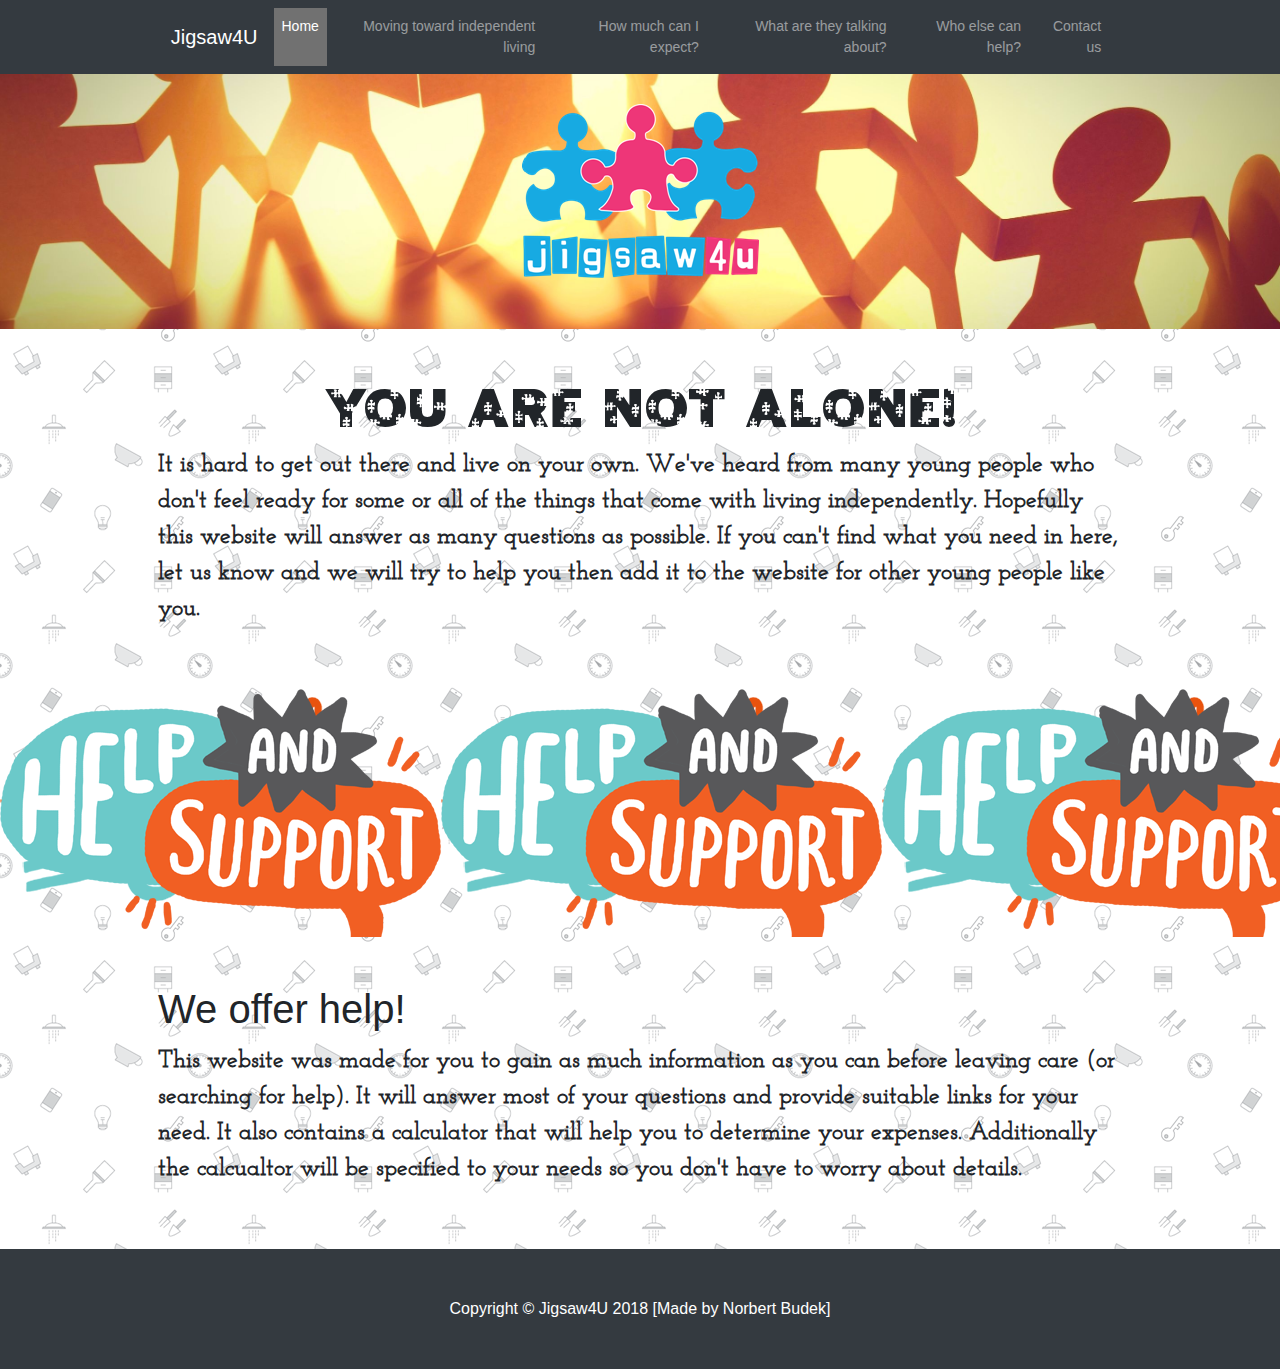
<file: index.html>
<!DOCTYPE html>
<html lang="en">

  <head> <!-- This bit adds 2 different fonts and sets the background image which is called "Doodles" -->
    <style>
    body {
    background-image: url("../images/doodles.png");
    background-repeat: repeat;
  }
      @font-face {
        font-family: "JigsawFont";
        src: url(font/jigsaw_trouserdrop.ttf);
      }
      @font-face {
        font-family: "TextFont";
        src: url(font/JosefinSlab-Regular.ttf);
      }
    </style>


    <meta charset="utf-8">
    <meta name="viewport" content="width=device-width, initial-scale=1, shrink-to-fit=no">
    <meta name="description" content="Jigsaw4U Care leavers">
    <meta name="author" content="Norbert Budek">

    <title>Jigsaw4U</title>

    <!-- Bootstrap core CSS -->
    <link href="vendor/bootstrap/css/bootstrap.min.css" rel="stylesheet">
    <link href="css/Style.css" rel="stylesheet">
    <link rel="shortcut icon" type="images/x-icon" href="images/IconWeb.ico" />

    <!-- Custom styles for this template -->
    <link href="css/full-width-pics.css" rel="stylesheet">

  </head>

  <body> <!-- The scrolling "Top" button which is really useful when user wants to go to the top of the page but is at the bottom. -->
    <button onclick="topFunction()" id="myBtn" title="Go to top">Top</button>

    <!-- Navigation -->
    <nav class="navbar navbar-expand-lg navbar-dark bg-dark fixed-top">
      <div class="container">
        <a class="navbar-brand" href="Index.html">Jigsaw4U</a>
        <button class="navbar-toggler" type="button" data-toggle="collapse" data-target="#navbarResponsive" aria-controls="navbarResponsive" aria-expanded="false" aria-label="Toggle navigation">
          <span class="navbar-toggler-icon"></span>
        </button>
        <div class="collapse navbar-collapse" id="navbarResponsive">
          <ul class="navbar-nav ml-auto">
            <li class="nav-item active">
              <a class="nav-link" href="Index.html">Home
                <span class="sr-only">(current)</span>
              </a>
            </li>
            <li class="nav-item">
              <a class="nav-link" href="pages/Moving_toward_independent_living.html">Moving toward independent living</a>
            </li>
            <li class="nav-item">
              <a class="nav-link" href="pages/How_much_can_I_expect.html">How much can I expect?</a>
            </li>
            <li class="nav-item">
              <a class="nav-link" href="pages/What_are_they_talking_about.html">What are they talking about?</a>
            </li>
            <li class="nav-item">
              <a class="nav-link" href="pages/Who_else_can_help.html">Who else can help?</a>
            </li>
            <li class="nav-item">
              <a class="nav-link" href="pages/Contact.html">Contact us</a>
            </li>
          </ul>
        </div>
      </div>
    </nav>

    <!-- Header - set the background image for the header in the line below -->
    <header class="py-5 bg-image-full" style="background-image: url('images/header-bg.jpg');">
      <img class="img-fluid d-block mx-auto" src="images/Jigsaw4U-logo.png" alt="">
    </header>

    <!-- Content section -->
    <section class="py-5">
      <div class="container">
        <h1 class="sub_Head">YOU ARE NOT ALONE!</h1>
        <p class="sub_Head_2"> It is hard to get out there and live on your own. We've heard from many young people who don't feel ready for some or all of the things that come with living independently. Hopefully this website will answer as many questions as possible. If you can't find what you need in here, let us know and we will try to help you then add it to the website for other young people like you.</p>
      </div>
    </section>

    <!-- Image Section - set the background image for the header in the line below -->
    <section class="py-4" style="background-image: url('images/img_2.png');">

      <div style="height: 200px;"></div>
    </section>

    <!-- Content section -->
    <section class="py-5">
      <div class="container">
        <h1>We offer help!</h1>
        <p class="sub_Head_2">This website was made for you to gain as much information as you can before leaving care (or searching for help). It will answer most of your questions and provide suitable links for your need. It also contains a calculator that will help you to determine your expenses. Additionally the calcualtor will be specified to your needs so you don't have to worry about details. </p>
        <p> </p>
      </div>
    </section>

    <!-- Footer -->
    <footer class="py-5 bg-dark">
      <div class="container">
        <p class="m-0 text-center text-white">Copyright &copy; Jigsaw4U 2018 [Made by Norbert Budek]</p>
      </div>
      <!-- /.container -->
    </footer>

    <!-- Bootstrap core JavaScript -->
    <script src="vendor/jquery/jquery.min.js"></script>
    <script src="vendor/bootstrap/js/bootstrap.bundle.min.js"></script>
    <script src="js/Jscript.js"></script>

  </body>

</html>
</file>
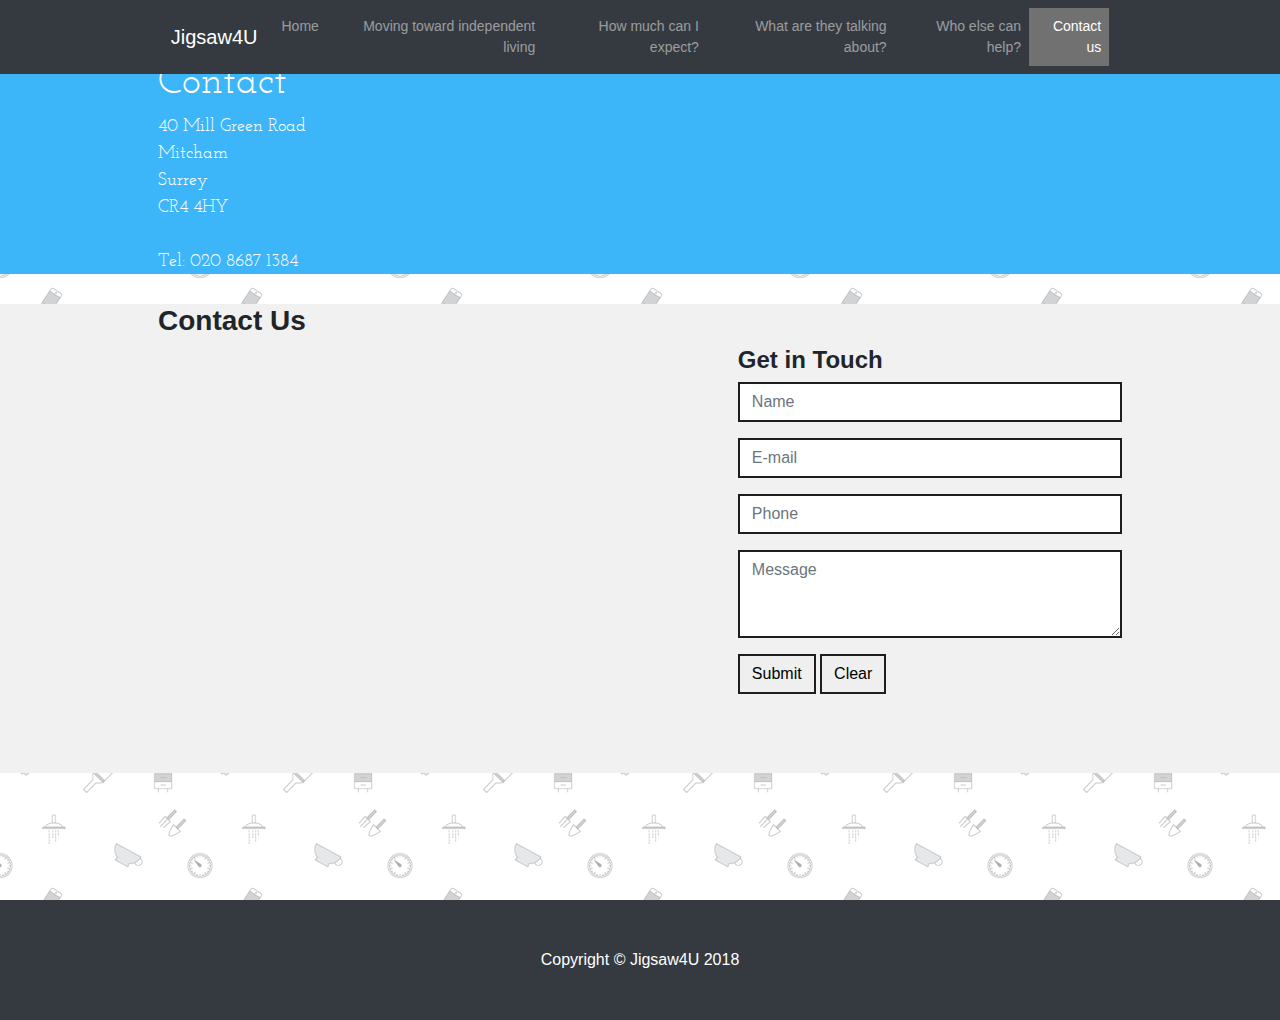
<file: pages/Contact.html>
<!DOCTYPE html>
<html lang="en">

  <head> <!-- This bit adds 2 different fonts and sets the background image which is called "Doodles" -->
    <style> 
    body {
    background-image: url("../images/doodles.png");
    background-repeat: repeat;
  }
      @font-face {
        font-family: "JigsawFont";
        src: url(../font/jigsaw_trouserdrop.ttf);
      }
      @font-face {
        font-family: "TextFont";
        src: url(../font/JosefinSlab-Regular.ttf);
      }
    </style>


    <meta charset="utf-8">
    <meta name="viewport" content="width=device-width, initial-scale=1, shrink-to-fit=no">
    <meta name="description" content="Jigsaw4U Care leavers">
    <meta name="author" content="Norbert Budek">

    <title>Jigsaw4U</title>

    <!-- Bootstrap core CSS -->
    <link href="../vendor/bootstrap/css/bootstrap.min.css" rel="stylesheet">
    <link href="../css/Style.css" rel="stylesheet">
    <link rel="shortcut icon" type="images/x-icon" href="../images/IconWeb.ico" />

    <!-- Custom styles for this template -->
    <link href="../css/full-width-pics.css" rel="stylesheet">

  </head>

  <body> <!-- The scrolling "Top" button which is really useful when user wants to go to the top of the page but is at the bottom. -->
    <button onclick="topFunction()" id="myBtn" title="Go to top">Top</button>

    <!-- Navigation -->
    <nav class="navbar navbar-expand-lg navbar-dark bg-dark fixed-top">
      <div class="container">
        <a class="navbar-brand" href="../Index.html">Jigsaw4U</a>
        <button class="navbar-toggler" type="button" data-toggle="collapse" data-target="#navbarResponsive" aria-controls="navbarResponsive" aria-expanded="false" aria-label="Toggle navigation">
          <span class="navbar-toggler-icon"></span>
        </button>
        <div class="collapse navbar-collapse" id="navbarResponsive">
          <ul class="navbar-nav ml-auto">
            <li class="nav-item">
              <a class="nav-link" href="../index.html">Home
                <span class="sr-only">(current)</span>
              </a>
            </li>
            <li class="nav-item">
              <a class="nav-link" href="Moving_toward_independent_living.html">Moving toward independent living</a>
            </li>
            <li class="nav-item">
              <a class="nav-link" href="How_much_can_I_expect.html">How much can I expect?</a>
            </li>
            <li class="nav-item">
              <a class="nav-link" href="What_are_they_talking_about.html">What are they talking about?</a>
            </li>
            <li class="nav-item">
              <a class="nav-link" href="Who_else_can_help.html">Who else can help?</a>
            </li>
            <li class="nav-item active">
              <a class="nav-link" href="Contact.html">Contact us</a>
            </li>
          </ul>
        </div>
      </div>
    </nav>
<section class="color">                          <!-- This section is used to for subheading such as color of the background. -->
            <div class="container">
              <div class="contact_txt">
                <h1> Contact </h1>
                <p> 40 Mill Green Road <br>
                    Mitcham<br>
                    Surrey<br>
                    CR4 4HY<br><br>
                    Tel: 020 8687 1384
                  </p>
              </div>
            </div>
        </section>

<section id="contact">  
  <div class="container">
    <div class="well well-sm">
      <h3><strong>Contact Us</strong></h3>
    </div>
  
  <div class="row"> <!-- This bit is the map that is showed on the page. -->
    <div class="col-md-7">
        <iframe src="https://www.google.com/maps/embed?pb=!1m18!1m12!1m3!1d2489.91324058135!2d-0.16389558423448222!3d51.38627257961546!2m3!1f0!2f0!3f0!3m2!1i1024!2i768!4f13.1!3m3!1m2!1s0x487607b5a75becf9%3A0x508af28fdf115007!2sJigsaw4u!5e0!3m2!1sen!2suk!4v1522348901360" width="100%" height="420" frameborder="0" style="border:0" allowfullscreen></iframe>
      </div>

      <div class="col-md-5"> <!-- Contact form that is used on the contact page. -->
          <h4><strong>Get in Touch</strong></h4>
        <form id="clr_Form">
          <div class="form-group">
            <input id="txt_Form" type="text" class="form-control" name="" value="" placeholder="Name">
          </div>
          <div class="form-group">
            <input id="email_Form" type="email" class="form-control" name="" value="" placeholder="E-mail">
          </div>
          <div class="form-group">
            <input id="tel_Form" type="tel" class="form-control" name="" value="" placeholder="Phone">
          </div>
          <div class="form-group">
            <textarea id="msg_Form" class="form-control" name="" rows="3" placeholder="Message"></textarea>
          </div>
          <button onclick="checkValid()" class="btn btn-default" type="submit" name="button"> <!-- When user clicks on this button, the script checks if the information provided by the user is valid. -->
              <i class="fa fa-paper-plane-o" aria-hidden="true"></i> Submit
          </button>
          <button onclick="clearcontent()" class="btn" type="button"> <!-- This is a simple field clear button. -->
              <i></i> Clear
          </button>
        </form>
      </div>
    </div>
  </div>
</section>

<section>
  <div class="container">
    <p> <br><br><br> </p>



  </div>
</section>      
    <!-- Footer with copyright info -->
    <footer class="py-5 bg-dark">
      <div class="container">
        <p class="m-0 text-center text-white">Copyright &copy; Jigsaw4U 2018</p>
      </div>
    </footer>

    <!-- Bootstrap core and JavaScript -->
    <script src="../vendor/jquery/jquery.min.js"></script>
    <script src="../vendor/bootstrap/js/bootstrap.bundle.min.js"></script>
    <script src="../js/Jscript.js"></script>

  </body>
  </html>
</file>
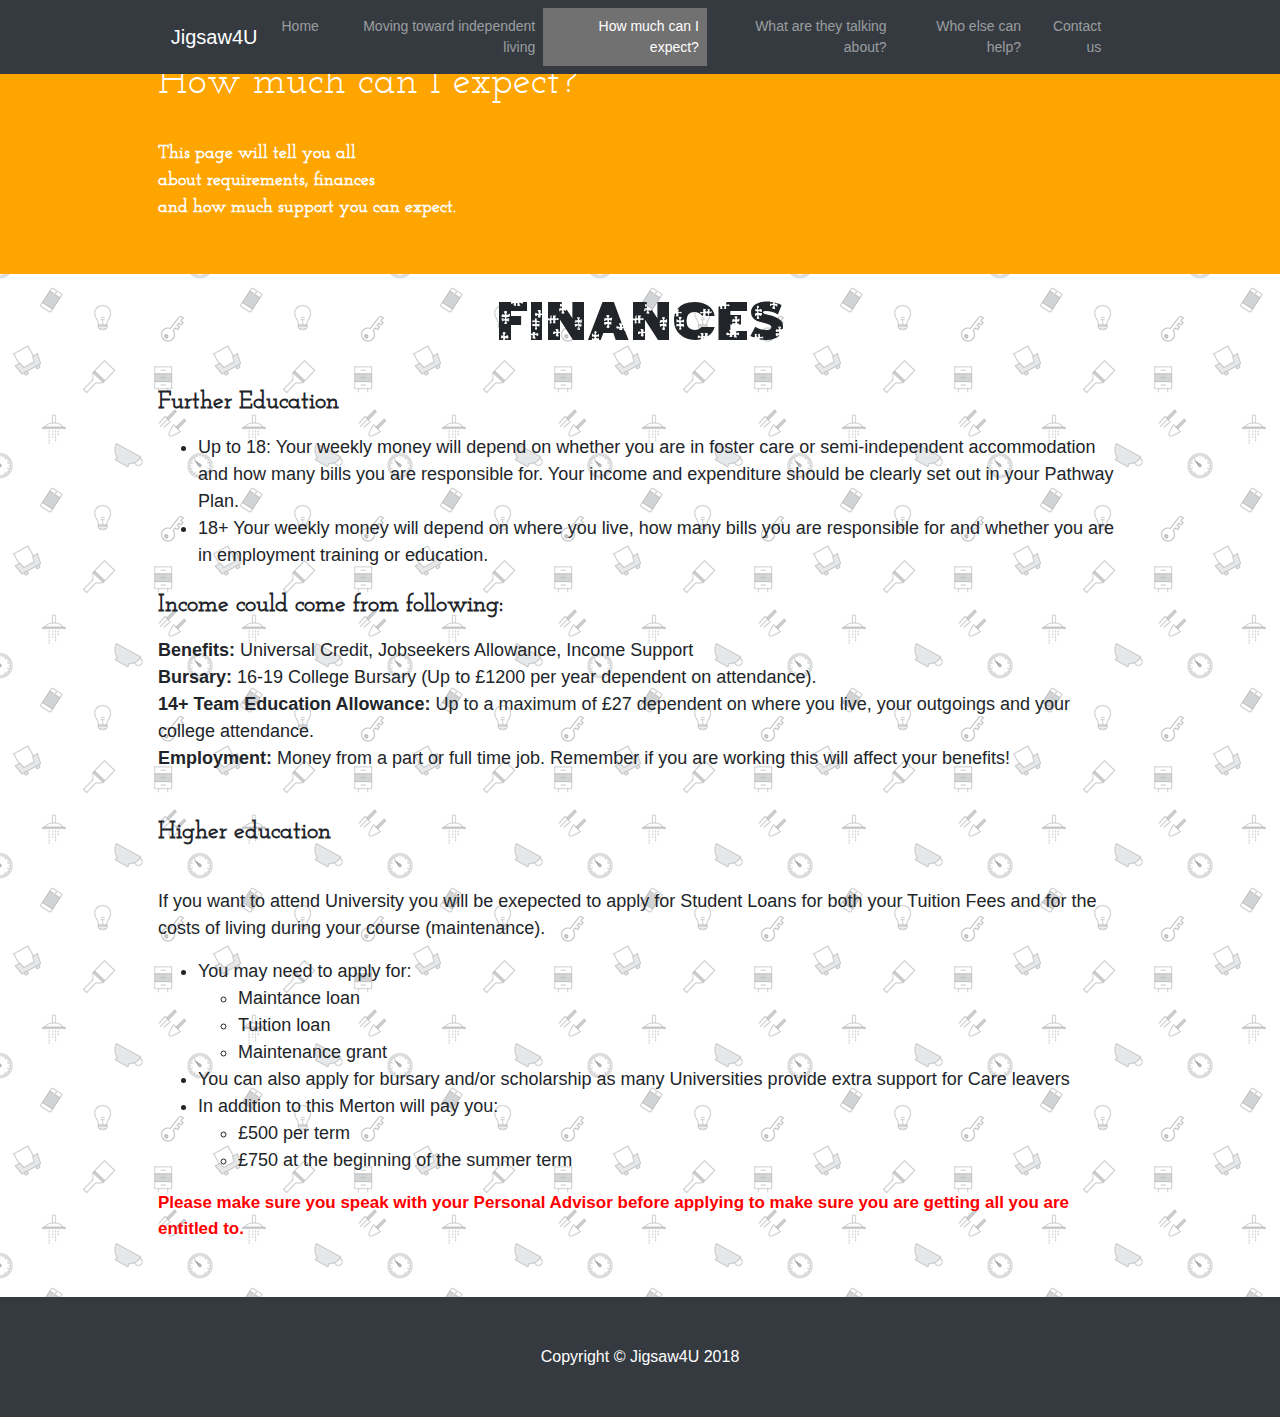
<file: pages/How_much_can_I_expect.html>
<!DOCTYPE html>
<html lang="en">

  <head> <!-- This bit adds 2 different fonts and sets the background image which is called "Doodles" -->
    <style>
    body {
    background-image: url("../images/doodles.png");
    background-repeat: repeat;
  }
      @font-face {
        font-family: "JigsawFont";
        src: url(../font/jigsaw_trouserdrop.ttf);
      }
      @font-face {
        font-family: "TextFont";
        src: url(../font/JosefinSlab-Regular.ttf);
      }
    </style>


    <meta charset="utf-8">
    <meta name="viewport" content="width=device-width, initial-scale=1, shrink-to-fit=no">
    <meta name="description" content="Jigsaw4U Care leavers">
    <meta name="author" content="Norbert Budek">

    <title>Jigsaw4U</title>

    <!-- Bootstrap core CSS -->
    <link href="../vendor/bootstrap/css/bootstrap.min.css" rel="stylesheet">
    <link href="../css/Style.css" rel="stylesheet">
    <link rel="shortcut icon" type="images/x-icon" href="../images/IconWeb.ico" />

    <!-- Custom styles for this template -->
    <link href="../css/full-width-pics.css" rel="stylesheet">

  </head>

  <body> <!-- The scrolling "Top" button which is really useful when user wants to go to the top of the page but is at the bottom. -->
    <button onclick="topFunction()" id="myBtn" title="Go to top">Top</button>

    <!-- Navigation -->
    <nav class="navbar navbar-expand-lg navbar-dark bg-dark fixed-top">
      <div class="container">
        <a class="navbar-brand" href="../Index.html">Jigsaw4U</a>
        <button class="navbar-toggler" type="button" data-toggle="collapse" data-target="#navbarResponsive" aria-controls="navbarResponsive" aria-expanded="false" aria-label="Toggle navigation">
          <span class="navbar-toggler-icon"></span>
        </button>
        <div class="collapse navbar-collapse" id="navbarResponsive">
          <ul class="navbar-nav ml-auto">
            <li class="nav-item">
              <a class="nav-link" href="../index.html">Home
                <span class="sr-only">(current)</span>
              </a>
            </li>
            <li class="nav-item">
              <a class="nav-link" href="Moving_toward_independent_living.html">Moving toward independent living</a>
            </li>
            <li class="nav-item active">
              <a class="nav-link" href="How_much_can_I_expect.html">How much can I expect?</a>
            </li>
            <li class="nav-item">
              <a class="nav-link" href="What_are_they_talking_about.html">What are they talking about?</a>
            </li>
            <li class="nav-item">
              <a class="nav-link" href="Who_else_can_help.html">Who else can help?</a>
            </li>
            <li class="nav-item">
              <a class="nav-link" href="Contact.html">Contact us</a>
            </li>
          </ul>
        </div>
      </div>
    </nav>

<section class="color_3"> <!-- This section is used to for subheading such as color of the background. -->
      <div class="container">
        <div class="contact_txt">
          <h1> How much can I expect? </h1>
          <p> <br> This page will tell you all <br> about requirements, finances <br> and how much support you can expect. <br> <br> <br>
          </p>
        </div>
      </div>
    </section>


    <section> <!-- This section is used for additional information for the user and potential links that will transfer him to antother website.  -->
      <div class="container">
        <div class="j4u_title">
          <h1 class="sub_Head"> Finances </h1>
          <div class="py-4 j4u_content text-left">
            <p class="sub_Head_2 text-left"> Further Education </p>
            <ul>
              <li>Up to 18: Your weekly money will depend on whether you are in foster care or semi-independent accommodation and how many bills you are responsible for. Your income and expenditure should be clearly set out in your Pathway Plan.</li>
              <li>
                18+ Your weekly money will depend on where you live, how many bills you are responsible for and whether you are in employment training or education.
              </li>

            </ul>
            <p class="sub_Head_2"> Income could come from following:</p>
            <p> <strong> Benefits:</strong> Universal Credit, Jobseekers Allowance, Income Support <br>
            <strong>Bursary:</strong> 16-19 College Bursary (Up to £1200 per year dependent on attendance). <br>
            <strong>14+ Team Education Allowance:</strong> Up to a maximum of £27 dependent on where you live, your outgoings and your college attendance.<br>
            <strong>Employment:</strong> Money from a part or full time job. Remember if you are working this will affect your benefits!

            <p class="py-4 sub_Head_2 text-left"> Higher education </p>
            <p class="text-left"> If you want to attend University you will be exepected to apply for Student Loans for both your Tuition Fees and for the costs of living during your course (maintenance). </p>
            <ul>
              <li> You may need to apply for:
                <ul> 
                <li>
                  Maintance loan
                </li>
                <li>
                  Tuition loan
                </li>
                <li>
                  Maintenance grant
                </li>     
                </ul>
              </li>
              <li> You can also apply for bursary and/or scholarship as many Universities provide extra support for Care leavers  </li>
              <li>In addition to this Merton will pay you:</li>
              <ul>
                <li>£500 per term </li>
                <li>£750 at the beginning of the summer term </li>
              </ul>
            </ul>
          </p>
          <p class="text-left" style="font-size: 17px; color:red;"> <strong> Please make sure you speak with your Personal Advisor before applying to make sure you are getting all you are entitled to. </strong> </p>

          </div>
        </div>
      </div>
    </section>

    </header>
    <section>
      <div class="container">
        <p></p>
        <p></p>
        <p></p>
        <p></p>
        <p></p>
        <p></p>
        <p></p>
        <p></p>
        <p></p>
      </div>
    </section>

    <footer class="py-5 bg-dark">
      <div class="container">
        <p class="m-0 text-center text-white">Copyright &copy; Jigsaw4U 2018</p>
      </div>
      <!-- /.container -->
    </footer>

    <!-- Bootstrap core JavaScript -->
    <script src="../vendor/jquery/jquery.min.js"></script>
    <script src="../vendor/bootstrap/js/bootstrap.bundle.min.js"></script>
    <script src="../js/Jscript.js"></script>

  </body>
  </html>
</file>
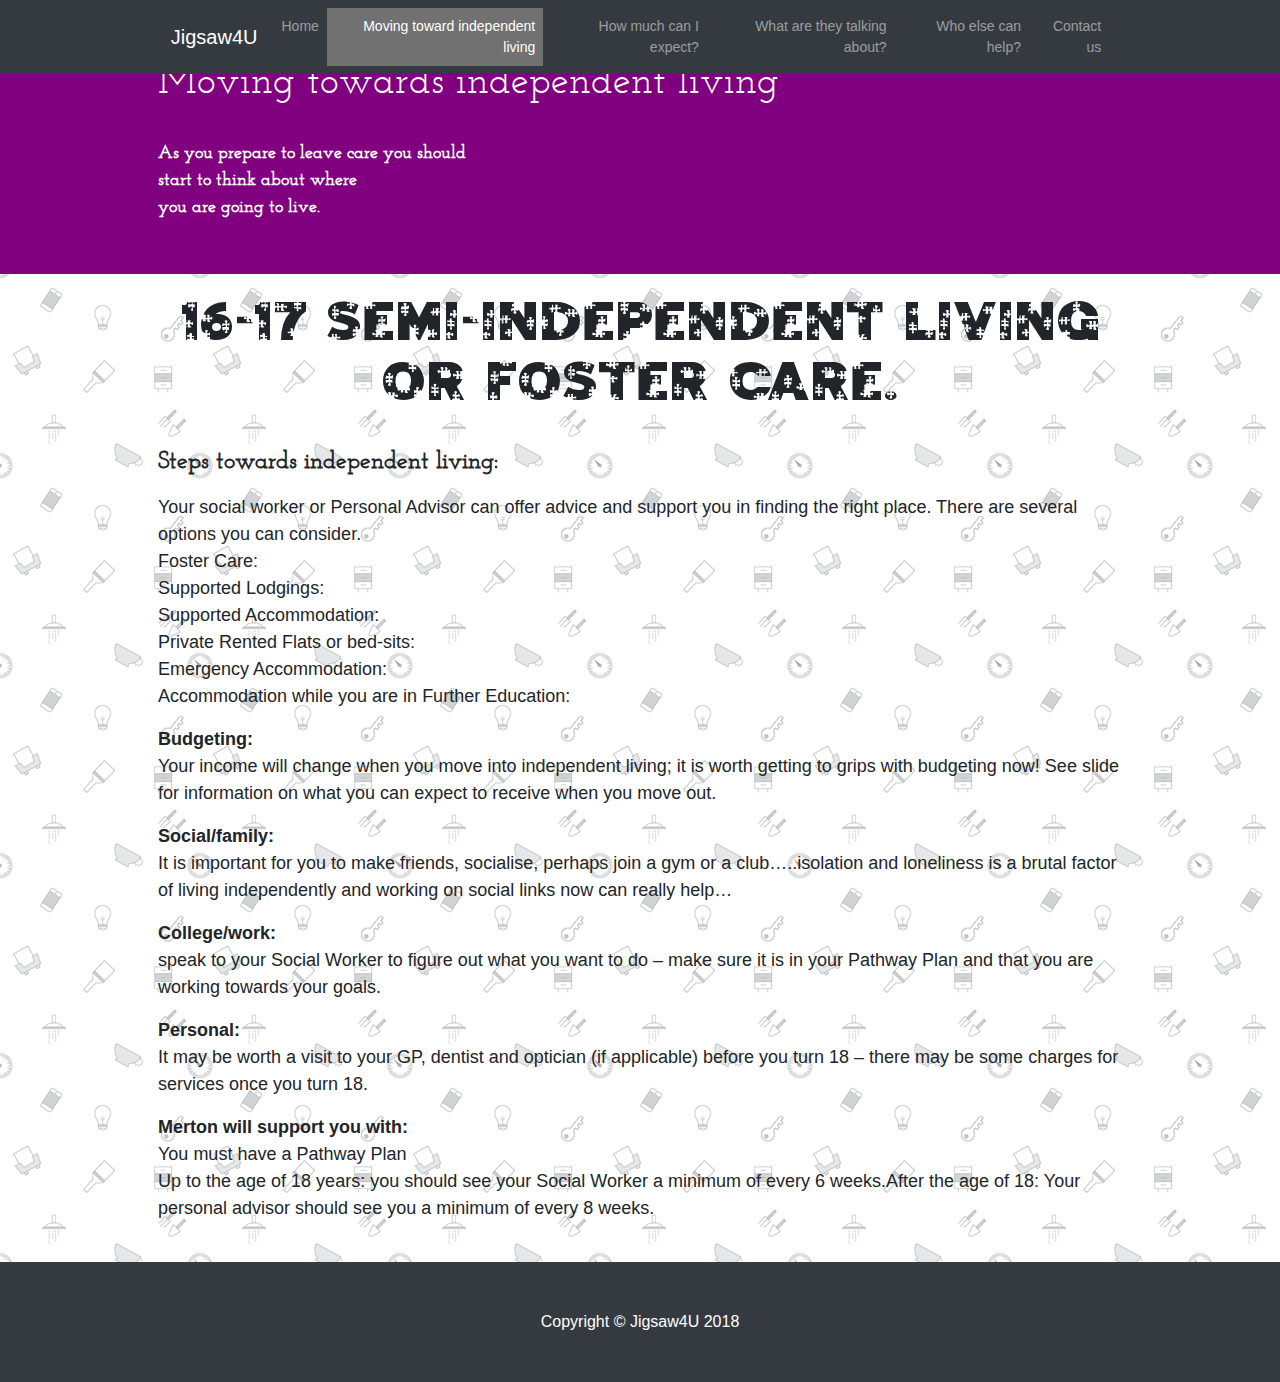
<file: pages/Moving_toward_independent_living.html>
<!DOCTYPE html>
<html lang="en">

  <head> <!-- This bit adds 2 different fonts and sets the background image which is called "Doodles" -->
    <style>
    body {
    background-image: url("../images/doodles.png");
    background-repeat: repeat;
  }
      @font-face {
        font-family: "JigsawFont";
        src: url(../font/jigsaw_trouserdrop.ttf);
      }
      @font-face {
        font-family: "TextFont";
        src: url(../font/JosefinSlab-Regular.ttf);
      }
    </style>


    <meta charset="utf-8">
    <meta name="viewport" content="width=device-width, initial-scale=1, shrink-to-fit=no">
    <meta name="description" content="Jigsaw4U Care leavers">
    <meta name="author" content="Norbert Budek">

    <title>Jigsaw4U</title>

    <!-- Bootstrap core CSS -->
    <link href="../vendor/bootstrap/css/bootstrap.min.css" rel="stylesheet">
    <link href="../css/Style.css" rel="stylesheet">
    <link rel="shortcut icon" type="images/x-icon" href="../images/IconWeb.ico" />

    <!-- Custom styles for this template -->
    <link href="../css/full-width-pics.css" rel="stylesheet">

  </head>

  <body> <!-- The scrolling "Top" button which is really useful when user wants to go to the top of the page but is at the bottom. -->
    <button onclick="topFunction()" id="myBtn" title="Go to top">Top</button>

    <!-- Navigation -->
    <nav class="navbar navbar-expand-lg navbar-dark bg-dark fixed-top">
      <div class="container">
        <a class="navbar-brand" href="../Index.html">Jigsaw4U</a>
        <button class="navbar-toggler" type="button" data-toggle="collapse" data-target="#navbarResponsive" aria-controls="navbarResponsive" aria-expanded="false" aria-label="Toggle navigation">
          <span class="navbar-toggler-icon"></span>
        </button>
        <div class="collapse navbar-collapse" id="navbarResponsive">
          <ul class="navbar-nav ml-auto">
            <li class="nav-item">
              <a class="nav-link" href="../index.html">Home
                <span class="sr-only">(current)</span>
              </a>
            </li>
            <li class="nav-item active">
              <a class="nav-link" href="Moving_toward_independent_living.html">Moving toward independent living</a>
            </li>
            <li class="nav-item">
              <a class="nav-link" href="How_much_can_I_expect.html">How much can I expect?</a>
            </li>
            <li class="nav-item">
              <a class="nav-link" href="What_are_they_talking_about.html">What are they talking about?</a>
            </li>
            <li class="nav-item">
              <a class="nav-link" href="Who_else_can_help.html">Who else can help?</a>
            </li>
            <li class="nav-item">
              <a class="nav-link" href="Contact.html">Contact us</a>
            </li>
          </ul>
        </div>
      </div>
    </nav>

<section class="color_4"> <!-- This section is used to for subheading such as color of the background. -->
      <div class="container">
        <div class="contact_txt">
          <h1> Moving towards independent living </h1>
          <p> <br> As you prepare to leave care you should  <br> start to think about where  <br> you are going to live. <br> <br> <br>
          </p>
        </div>
      </div>
    </section>

 <section> <!-- This section is used for additional information for the user and potential links that will transfer him to antother website.  -->
      <div class="container">
        <div class="j4u_title">
          <h1 class="sub_Head"> 16-17 Semi-independent Living or Foster Care. </h1>
          <div class="py-4 j4u_content text-left">
            <p class="sub_Head_2 text-left"> Steps towards independent living: </p>
            <p>  Your social worker or Personal Advisor can offer advice and support you in finding the right place. There are several options you can consider. <br>Foster Care:<br>Supported Lodgings:<br>Supported Accommodation:<br>Private Rented Flats or bed-sits:<br>Emergency Accommodation:<br>Accommodation while you are in Further Education:<br></p>

            <p> <strong> Budgeting:<br></strong> Your income will change when you move into independent living; it is worth getting to grips with budgeting now!  See slide for information on what you can expect to receive when you move out. <br></p>

            <p><strong>Social/family:<br></strong> It is important for you to make friends, socialise, perhaps join a gym or a club…..isolation and loneliness is a brutal factor of living independently and working on social links now can really help… <br></p>

            <p><strong>College/work:<br></strong> speak to your Social Worker to figure out what you want to do – make sure it is in your Pathway Plan and that you are working towards your goals. <br></p>

            <p><strong>Personal:<br></strong>It may be worth a visit to your GP, dentist and optician (if applicable) before you turn 18 – there may be some charges for services once you turn 18. <br></p>

            <p><strong>Merton will support you with:<br></strong> You must have a Pathway Plan <br>
              Up to the age of 18 years: you should see your Social Worker  a minimum of every 6 weeks.After the age of 18: Your personal advisor should see you a minimum of every 8 weeks. <br></p>

          </div>
        </div>
      </div>
    </section>

    <footer class="py-5 bg-dark">
      <div class="container">
        <p class="m-0 text-center text-white">Copyright &copy; Jigsaw4U 2018</p>
      </div>
      <!-- /.container -->
    </footer>

    <!-- Bootstrap core JavaScript -->
    <script src="../vendor/jquery/jquery.min.js"></script>
    <script src="../vendor/bootstrap/js/bootstrap.bundle.min.js"></script>
    <script src="../js/Jscript.js"></script>

  </body>
  </html>
</file>
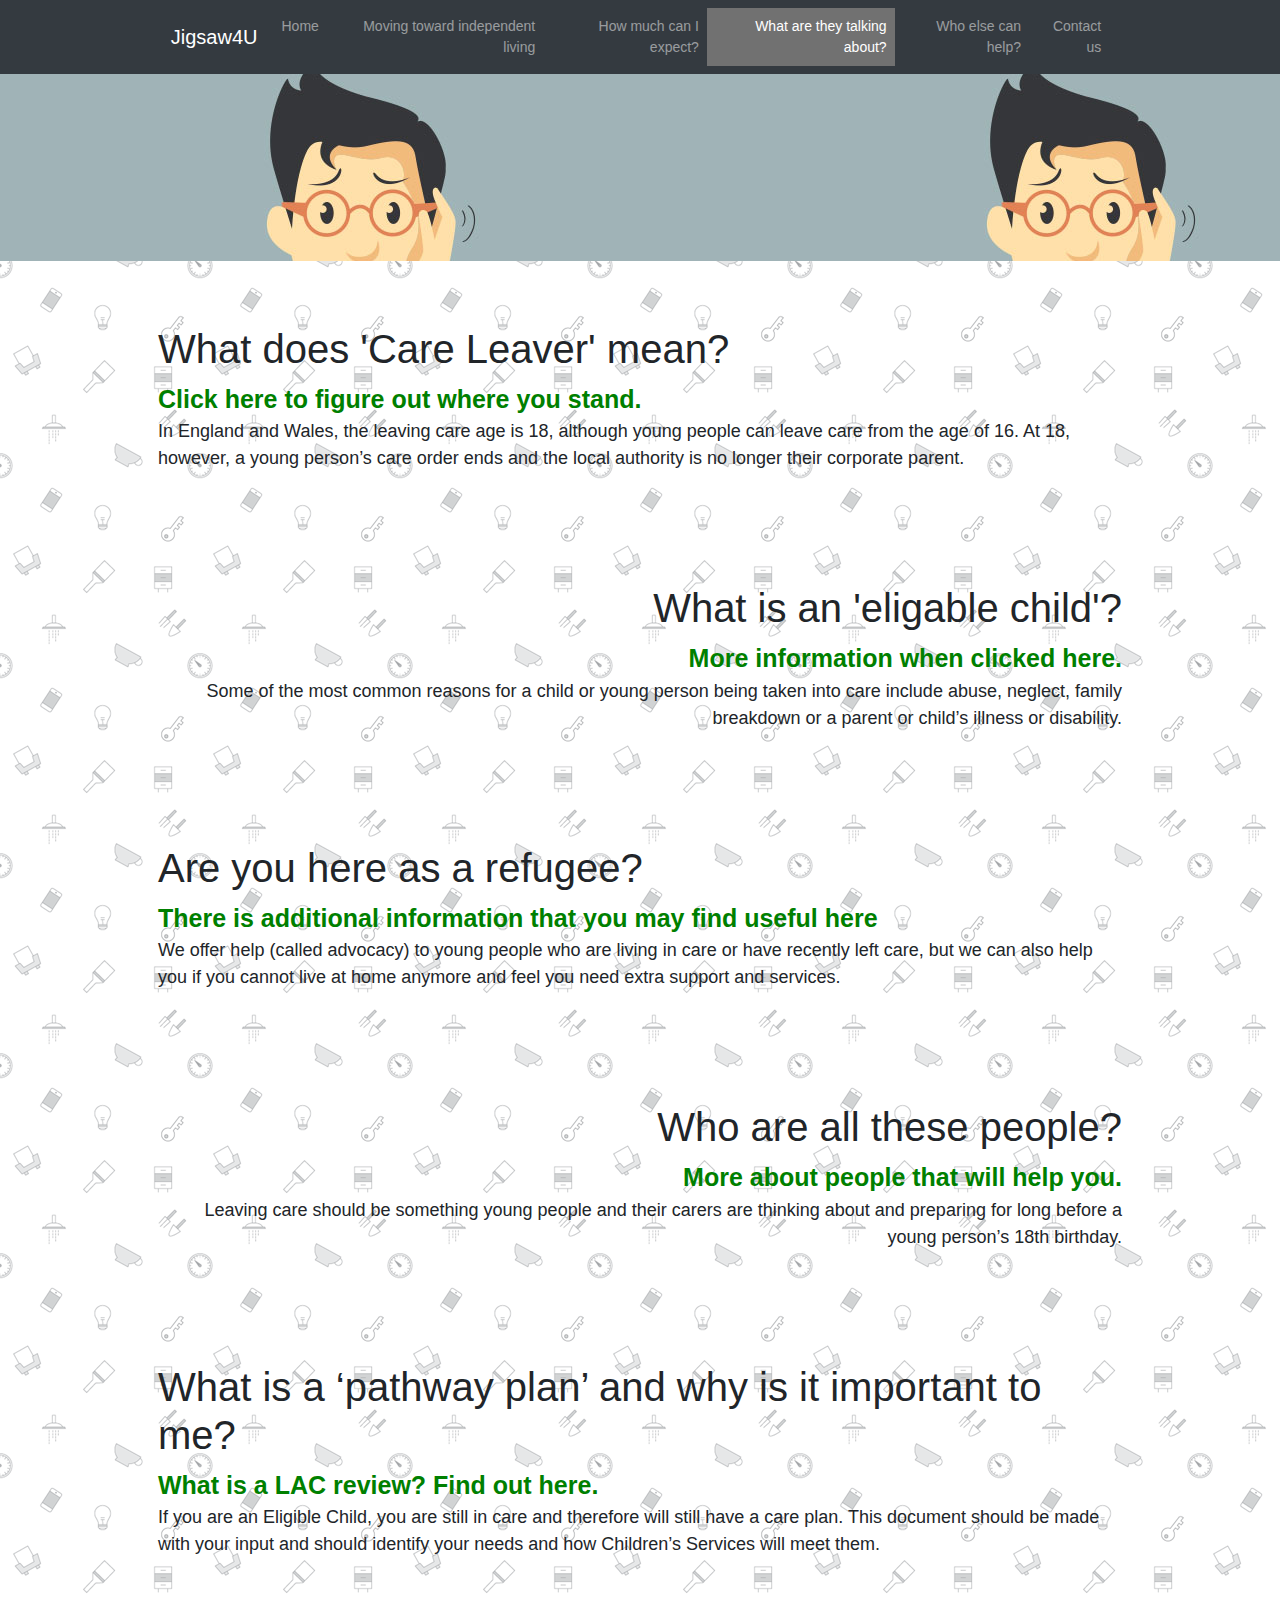
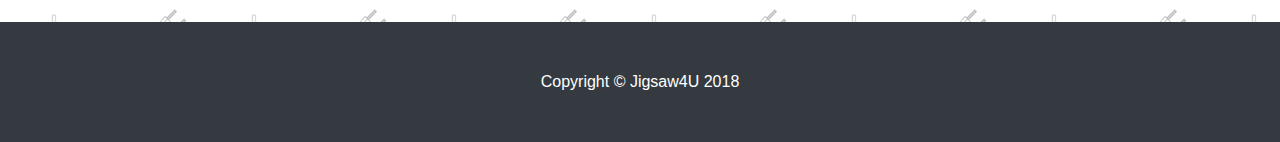
<file: pages/What_are_they_talking_about.html>
<!DOCTYPE html>
<html lang="en">

  <head> <!-- This bit adds 2 different fonts and sets the background image which is called "Doodles" -->
    <style>
    body {
    background-image: url("../images/doodles.png");
    background-repeat: repeat;
  }
      @font-face {
        font-family: "JigsawFont";
        src: url(../font/jigsaw_trouserdrop.ttf);
      }
      @font-face {
        font-family: "TextFont";
        src: url(../font/JosefinSlab-Regular.ttf);
      }
    </style>


    <meta charset="utf-8">
    <meta name="viewport" content="width=device-width, initial-scale=1, shrink-to-fit=no">
    <meta name="description" content="Jigsaw4U Care leavers">
    <meta name="author" content="Norbert Budek">

    <title>Jigsaw4U</title>

    <!-- Bootstrap core CSS -->
    <link href="../vendor/bootstrap/css/bootstrap.min.css" rel="stylesheet">
    <link href="../css/Style.css" rel="stylesheet">
    <link rel="shortcut icon" type="images/x-icon" href="../images/IconWeb.ico" />

    <!-- Custom styles for this template -->
    <link href="../css/full-width-pics.css" rel="stylesheet">

  </head>

  <body> <!-- The scrolling "Top" button which is really useful when user wants to go to the top of the page but is at the bottom. -->
    <button onclick="topFunction()" id="myBtn" title="Go to top">Top</button>

    <!-- Navigation -->
    <nav class="navbar navbar-expand-lg navbar-dark bg-dark fixed-top">
      <div class="container">
        <a class="navbar-brand" href="../Index.html">Jigsaw4U</a>
        <button class="navbar-toggler" type="button" data-toggle="collapse" data-target="#navbarResponsive" aria-controls="navbarResponsive" aria-expanded="false" aria-label="Toggle navigation">
          <span class="navbar-toggler-icon"></span>
        </button>
        <div class="collapse navbar-collapse" id="navbarResponsive">
          <ul class="navbar-nav ml-auto">
            <li class="nav-item">
              <a class="nav-link" href="../index.html">Home
                <span class="sr-only">(current)</span>
              </a>
            </li>
            <li class="nav-item">
              <a class="nav-link" href="Moving_toward_independent_living.html">Moving toward independent living</a>
            </li>
            <li class="nav-item">
              <a class="nav-link" href="How_much_can_I_expect.html">How much can I expect?</a>
            </li>
            <li class="nav-item active">
              <a class="nav-link" href="What_are_they_talking_about.html">What are they talking about?</a>
            </li>
            <li class="nav-item">
              <a class="nav-link" href="Who_else_can_help.html">Who else can help?</a>
            </li>
            <li class="nav-item">
              <a class="nav-link" href="Contact.html">Contact us</a>
            </li>
          </ul>
        </div>
      </div>
    </nav>

    <header class="img_sub" style="background-image: url('../images/Confused.jpg');"> <!-- This section is used to for subheading such as color or picture of the background. -->

    </header>
    <section>
      <div class="container">
        <p></p>
        <p></p>
        <p></p>
        <p></p>
        <p></p>
        <p></p>
        <p></p>
        <p></p>
        <p></p>
      </div>
    </section>
    <!-- This section is used for additional information for the user and potential links that will transfer him to antother website.  -->
    <section class="py-5">
      <div class="container j4u_What">
        <h1>What does 'Care Leaver' mean?</h1>
        <a href=http://www.becomecharity.org.uk/ target="_blank">Click here to figure out where you stand.</a>
        <p>In England and Wales, the leaving care age is 18, although young people can leave care from the age of 16. At 18, however, a young person’s care order ends and the local authority is no longer their corporate parent.</p>
      </div>
    </section>

    <section class="py-5 text-right">
      <div class="container j4u_What">
        <h1>What is an 'eligable child'?</h1>
        <a href=http://www.becomecharity.org.uk/ target="_blank">More information when clicked here.</a>
        <p>Some of the most common reasons for a child or young person being taken into care include abuse, neglect, family breakdown or a parent or child’s illness or disability.</p>
      </div>
    </section>

    <section class="py-5">
      <div class="container j4u_What">
        <h1>Are you here as a refugee?</h1>
        <a href=http://www.coramvoice.org.uk/ target="_blank">There is additional information that you  may find useful here</a>
        <p>We offer help (called advocacy) to young people who are living in care or have recently left care, but we can also help you if you cannot live at home anymore and feel you need extra support and services.</p>
      </div>
    </section>

    <section class="py-5 text-right">
      <div class="container j4u_What">
        <h1>Who are all these people?</h1>
        <a href=http://www.becomecharity.org.uk/our-work/about-us/ target="_blank">More about people that will help you.</a>
        <p>Leaving care should be something young people and their carers are thinking about and preparing for long before a young person’s 18th birthday. </p>
      </div>
    </section>

    <section class="py-5">
      <div class="container j4u_What">
        <h1>What is a ‘pathway plan’ and why is it important to me?</h1>
        <a href=http://www.coramvoice.org.uk/sites/default/files/Sorted%20Supported_Full.pdf target="_blank">What is a LAC review? Find out here.</a>
        <p>If you are an Eligible Child, you are still in care and therefore will still have a care plan. This document should be made with your input and should identify your needs and how Children’s Services will meet them.</p>
      </div>
    </section>

    <footer class="py-5 bg-dark">
      <div class="container">
        <p class="m-0 text-center text-white">Copyright &copy; Jigsaw4U 2018</p>
      </div>
      <!-- /.container -->
    </footer>

    <!-- Bootstrap core JavaScript -->
    <script src="../vendor/jquery/jquery.min.js"></script>
    <script src="../vendor/bootstrap/js/bootstrap.bundle.min.js"></script>
    <script src="../js/Jscript.js"></script>

  </body>
  </html>
</file>
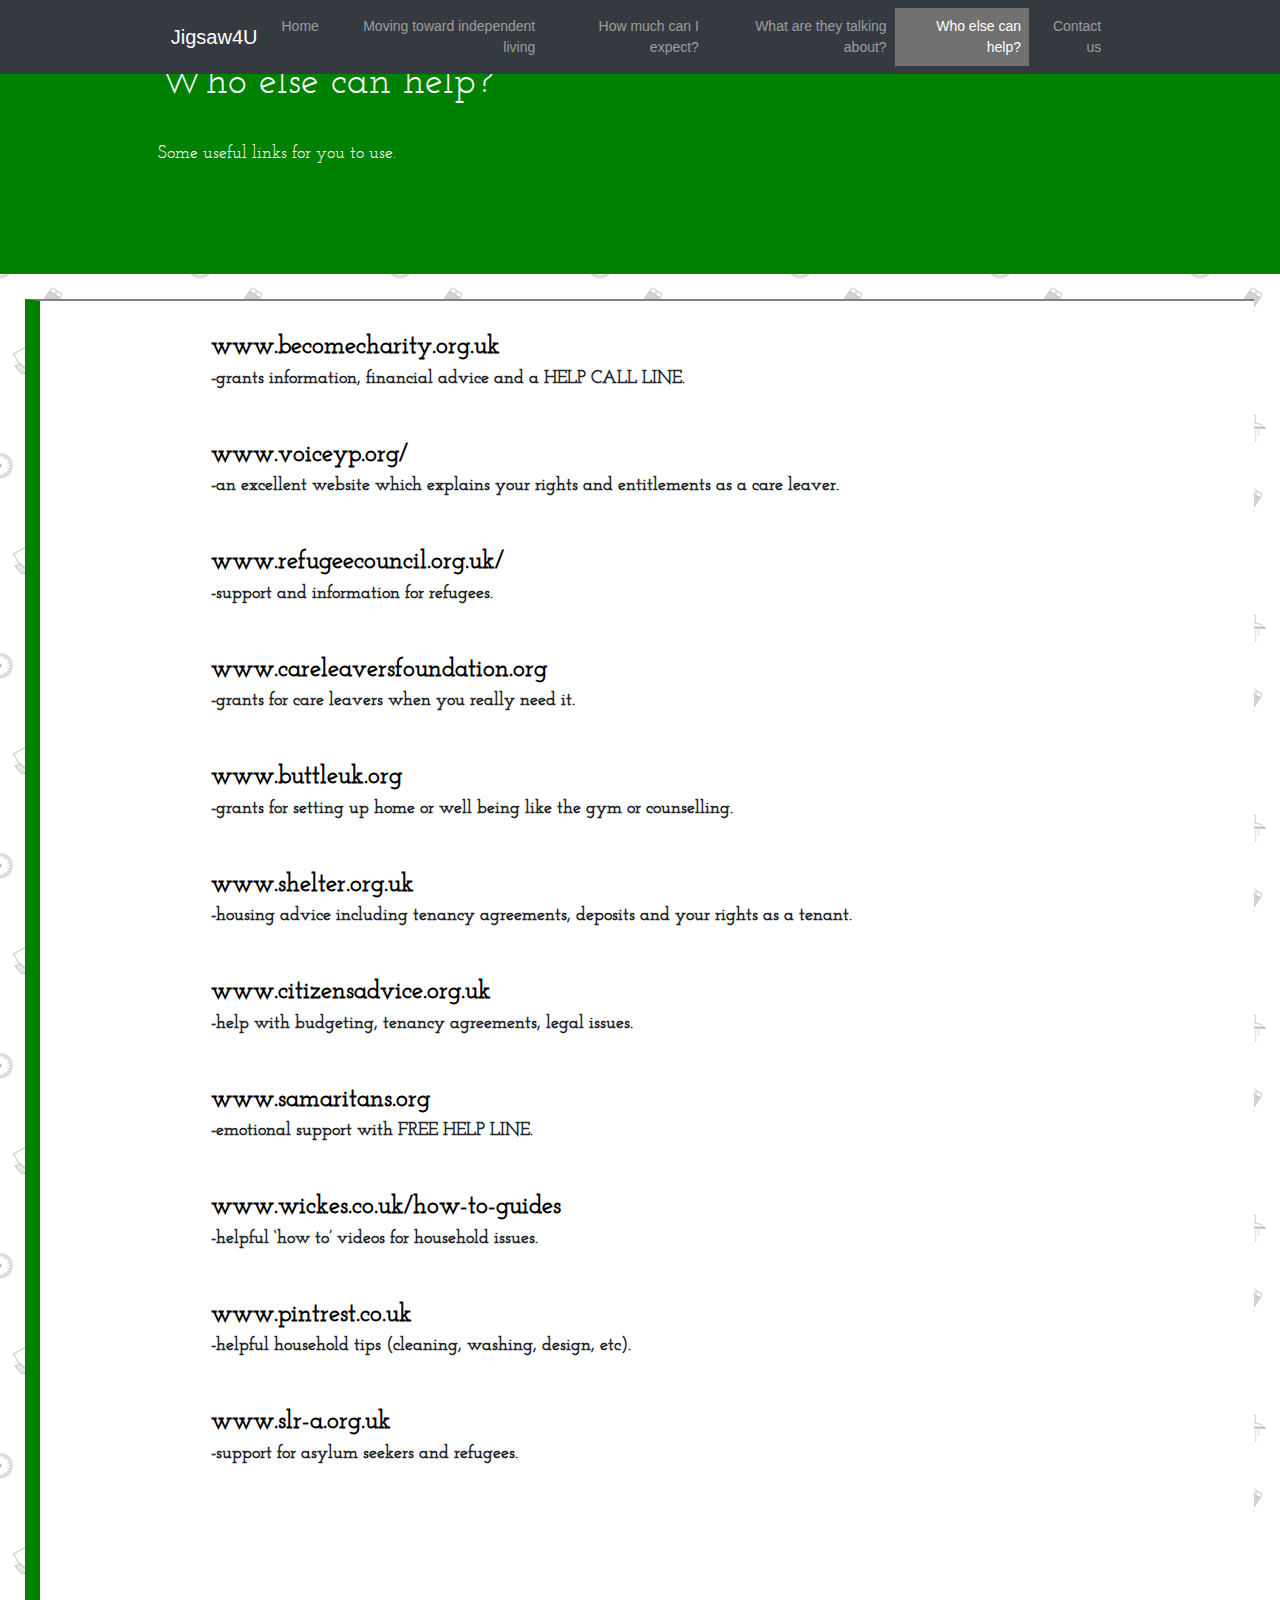
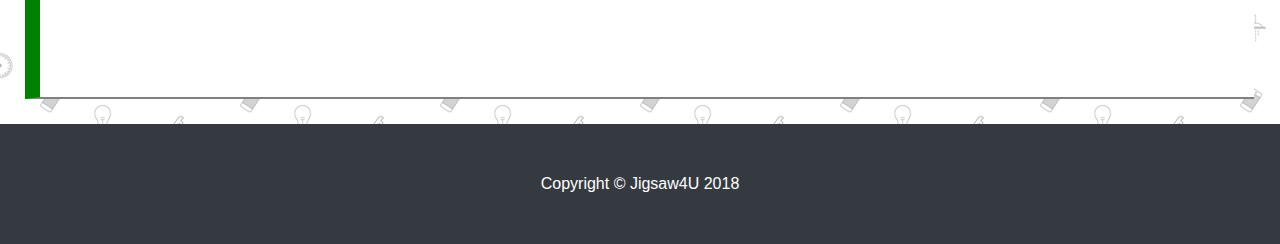
<file: pages/Who_else_can_help.html>
<!DOCTYPE html>
<html lang="en">

  <head> <!-- This bit adds 2 different fonts and sets the background image which is called "Doodles" -->
    <style>
    body {
    background-image: url("../images/doodles.png");
    background-repeat: repeat;
  }
      @font-face {
        font-family: "JigsawFont";
        src: url(../font/jigsaw_trouserdrop.ttf);
      }
      @font-face {
        font-family: "TextFont";
        src: url(../font/JosefinSlab-Regular.ttf);
      }
    </style>


    <meta charset="utf-8">
    <meta name="viewport" content="width=device-width, initial-scale=1, shrink-to-fit=no">
    <meta name="description" content="Jigsaw4U Care leavers">
    <meta name="author" content="Norbert Budek">

    <title>Jigsaw4U</title>

    <!-- Bootstrap core CSS -->
    <link href="../vendor/bootstrap/css/bootstrap.min.css" rel="stylesheet">
    <link href="../css/Style.css" rel="stylesheet">
    <link rel="shortcut icon" type="images/x-icon" href="../images/IconWeb.ico" />

    <!-- Custom styles for this template -->
    <link href="../css/full-width-pics.css" rel="stylesheet">

  </head>

  <body> <!-- The scrolling "Top" button which is really useful when user wants to go to the top of the page but is at the bottom. -->
    <button onclick="topFunction()" id="myBtn" title="Go to top">Top</button>

    <!-- Navigation -->
    <nav class="navbar navbar-expand-lg navbar-dark bg-dark fixed-top">
      <div class="container">
        <a class="navbar-brand" href="../Index.html">Jigsaw4U</a>
        <button class="navbar-toggler" type="button" data-toggle="collapse" data-target="#navbarResponsive" aria-controls="navbarResponsive" aria-expanded="false" aria-label="Toggle navigation">
          <span class="navbar-toggler-icon"></span>
        </button>
        <div class="collapse navbar-collapse" id="navbarResponsive">
          <ul class="navbar-nav ml-auto">
            <li class="nav-item">
              <a class="nav-link" href="../index.html">Home
                <span class="sr-only">(current)</span>
              </a>
            </li>
            <li class="nav-item">
              <a class="nav-link" href="Moving_toward_independent_living.html">Moving toward independent living</a>
            </li>
            <li class="nav-item">
              <a class="nav-link" href="How_much_can_I_expect.html">How much can I expect?</a>
            </li>
            <li class="nav-item">
              <a class="nav-link" href="What_are_they_talking_about.html">What are they talking about?</a>
            </li>
            <li class="nav-item active">
              <a class="nav-link" href="Who_else_can_help.html">Who else can help?</a>
            </li>
            <li class="nav-item">
              <a class="nav-link" href="Contact.html">Contact us</a>
            </li>
          </ul>
        </div>
      </div>
    </nav>
    <section class="color_2"> <!-- This section is used to for subheading such as color of the background. -->
      <div class="container">
        <div class="contact_txt">
          <h1> Who else can help? </h1>
          <p> <br> Some useful links for you to use. <br> <br><br> <br> <br>
          </p>
        </div>
      </div>
    </section>

    <section class="usefulLinks"> <!-- This section is used for additional information for the user and potential links that will transfer him to antother website.  -->
      <div class="container">
        <div class="usefulLinks_txt text-left ">
          <a href=http://www.becomecharity.org.uk/ target="_blank"> www.becomecharity.org.uk </a> <p>-grants information, financial advice and a <strong> HELP CALL LINE. </strong> <br> <br>  </p>
          <a href=http://www.voiceyp.org/  target="_blank"> www.voiceyp.org/ </a> <p>-an excellent website which explains your rights and entitlements as a care leaver. <br> <br>  </p>
          <a href=http://www.refugeecouncil.org.uk/ target="_blank">www.refugeecouncil.org.uk/ </a> <p>-support and information for refugees. <br> <br>  </p>
          <a href=http://www.careleaversfoundation.org/ target="_blank">www.careleaversfoundation.org </a> <p>-grants for care leavers when you really need it. <br> <br>  </p>
          <a href=http://www.buttleuk.org/ target="_blank">www.buttleuk.org </a> <p>-grants for setting up home or well being like the gym or counselling. <br> <br>  </p>
          <a href=http://www.shelter.org.uk/ target="_blank">www.shelter.org.uk </a> <p>-housing advice including tenancy agreements, deposits and your rights as a tenant. <br> <br>  </p>
          <a href=http://www.citizensadvice.org.uk/ target="_blank">www.citizensadvice.org.uk  </a> <p>-help with budgeting, tenancy agreements, legal issues. <br> <br>  </p>
          <a href=http://www.samaritans.org/ target="_blank">www.samaritans.org  </a> <p>-emotional support with FREE HELP LINE. <br> <br>  </p>
          <a href=http://www.wickes.co.uk/how-to-guides/ target="_blank">www.wickes.co.uk/how-to-guides  </a> <p>-helpful ‘how to’ videos for household issues. <br> <br>  </p>
          <a href=http://www.pintrest.co.uk/ target="_blank">www.pintrest.co.uk </a> <p>-helpful household tips (cleaning, washing, design, etc). <br> <br>  </p>
          <a href=www.slr-a.org.uk target="_blank">www.slr-a.org.uk </a> <p>-support for asylum seekers and refugees. <br> <br>  </p>

        </div>
      </div>
    </section>

    </header>
    <section>
      <div class="container">
        <p></p>
        <p></p>
        <p></p>
        <p></p>
        <p></p>
        <p></p>
        <p></p>
        <p></p>
        <p></p>
      </div>
    </section>

    <footer class="py-5 bg-dark">
      <div class="container">
        <p class="m-0 text-center text-white">Copyright &copy; Jigsaw4U 2018</p>
      </div>
      <!-- /.container -->
    </footer>

    <!-- Bootstrap core JavaScript -->
    <script src="../vendor/jquery/jquery.min.js"></script>
    <script src="../vendor/bootstrap/js/bootstrap.bundle.min.js"></script>
    <script src="../js/Jscript.js"></script>

  </body>
  </html>
</file>
<file: css/Style.css>
html,body{
  background-image: url("images/doodles.png"); /* Sets the background theme to "doodles" */
  background-repeat: repeat;
}

.sub_Head{ /* This calss is used for the subheading font. */
  font-family: JigsawFont;
  text-align: center;
  font-size: 50px;

} /* This line of code is responsible for the item in navigation bar. */
.nav-item{
  font-size: 14px;
  text-align: right;
  font-weight: 300;
}
.sub_Head_2{ /* This is the second subheading */
  font-family: TextFont;
  font-size: 24px;
  font-weight: bold;
}

.nav-link:hover{ /* When user hovers over the item in navigation bar, it will change color. */
  background-color: #0D7602;
}
/* Position the "next button" to the right */
.next {
  right: 0;
  border-radius: 3px 0 0 3px;
}

/* On hover, add a black background color with a little bit see-through */
.prev:hover, .next:hover {
  background-color: rgba(0,0,0,0.8);
}

/* Caption text */
.text {
  color: #f2f2f2;
  font-size: 15px;
  padding: 8px 12px;
  position: absolute;
  bottom: 8px;
  width: 100%;
  text-align: center;
}

/* Number text (1/3 etc) */
.numbertext {
  color: #f2f2f2;
  font-size: 12px;
  padding: 8px 12px;
  position: absolute;
  top: 0;
}

/* The dots/bullets/indicators */
.dot {
  cursor: pointer;
  height: 15px;
  width: 15px;
  margin: 0 2px;
  background-color: #bbb;
  border-radius: 50%;
  display: inline-block;
  transition: background-color 0.6s ease;
}

.active, .dot:hover {
  background-color: #717171;
}

/* Fading animation */
.fade {
  -webkit-animation-name: fade;
  -webkit-animation-duration: 1.5s;
  animation-name: fade;
  animation-duration: 1.5s;
}

@-webkit-keyframes fade {
  from {opacity: .4} 
  to {opacity: 1}
}

@keyframes fade {
  from {opacity: .4} 
  to {opacity: 1}
}

/* On smaller screens, decrease text size */
@media only screen and (max-width: 300px) {
  .prev, .next,.text {font-size: 11px}
}
#myBtn { /* Settings of the "Scroll top" button */
  display: none;
  position: fixed;
  bottom: 20px;
  right: 30px;
  z-index: 99;
  font-size: 18px;
  border: none;
  outline: none;
  background-color: #4B0082;
  color: white;
  cursor: pointer;
  padding: 10px;
  border-radius: 3px;
}
 
#myBtn:hover { /* The scroll top button changes color when hovered on. */
  background-color: #999;
}
/*Font-awesome integration*/
@import url("https://maxcdn.bootstrapcdn.com/font-awesome/4.7.0/css/font-awesome.min.css");
/*Google font integration*/
@import url('https://fonts.googleapis.com/css?family=Roboto');

#contact{ /* This whole section is used for the contact form. It changes buttons and creates nice looking boxes and changes color when clicked on.*/
    background-color:#f1f1f1;
    font-family: 'Roboto', sans-serif;
}

#contact .well{
    margin-top:30px;
    border-radius:0;
}

#contact .form-control{
    border-radius: 0;
    border:2px solid #1e1e1e;
}

#contact button{
    border-radius:0;
    border:2px solid #1e1e1e;
}

#contact .row{
    margin-bottom:30px;
}

@media (max-width: 768px) { 
    #contact iframe {
        margin-bottom: 15px;
    }
    
}
.container {
  width: 80%;
  margin: 0 auto;
  padding: 0 30px;
}
  section.color { /* This bit is used on each page as it is a subheading and each page has a different color/image.*/
    background-color: #3cb5f9;
    color: white; 
    }
  section.color_2 {
    background-color: green;
    color: white; 
    }
  section.color_3 {
    background-color: orange;
    color: white; 
    font-weight: bold;
    font-family: TextFont;
    }
  section.color_4 {
    background-color: purple;
    color: white; 
    font-weight: bold;
    font-family: TextFont;
    }

.contact_txt{
  font-family: TextFont;
  font-size: 20px;

}
.usefulLinks{ /* Creates a box around all the links with a green border */
    background-color: white;
    width: 96%;
    height: 1400px;
    border-left: 15px solid green;
    border-top: 2px solid grey;
    border-bottom: 2px solid grey;
    padding: 25px;
    margin: 25px;
    text-align: left;
}
.usefulLinks_txt{ /* Settings use for text */
 font-family: TextFont;
 font-size: 25px;
 font-weight: bold;
}
.usefulLinks a{/* The default hyperlinks look really bad so I decided to change the settings of them. */
  color: black;
}
.usefulLinks a:hover {
    color: green;
    background-color: transparent;
    text-decoration-line: 
}
.img_sub{
  padding: 8%;
  height: 60%;
  width: 100%;
}
.j4u_What{ /* This bit is dedicated to the "What are the talking about" section and also changes the hyperlinks and the size of text. */
  font-size: 25px;
}
.j4u_What a{
  color: green;
  font-weight: bold;
}
.j4u_What a:hover {
    color: green;
    background-color: transparent;
    text-decoration-line: 
}
section p,ul{ 
  font-size: 18px;
}
</file>
<file: css/full-width-pics.css>
/*!
 * Start Bootstrap - Full Width Pics (https://startbootstrap.com/template-overviews/full-width-pics)
 * Copyright 2013-2017 Start Bootstrap
 * Licensed under MIT (https://github.com/BlackrockDigital/startbootstrap-full-width-pics/blob/master/LICENSE)
 */

body {
  padding-top: 54px;
}

@media (min-width: 992px) {
  body {
    padding-top: 56px;
  }
}

.bg-image-full {
  background: no-repeat center center scroll;
  -webkit-background-size: cover;
  -moz-background-size: cover;
  background-size: cover;
  -o-background-size: cover;
}
</file>
